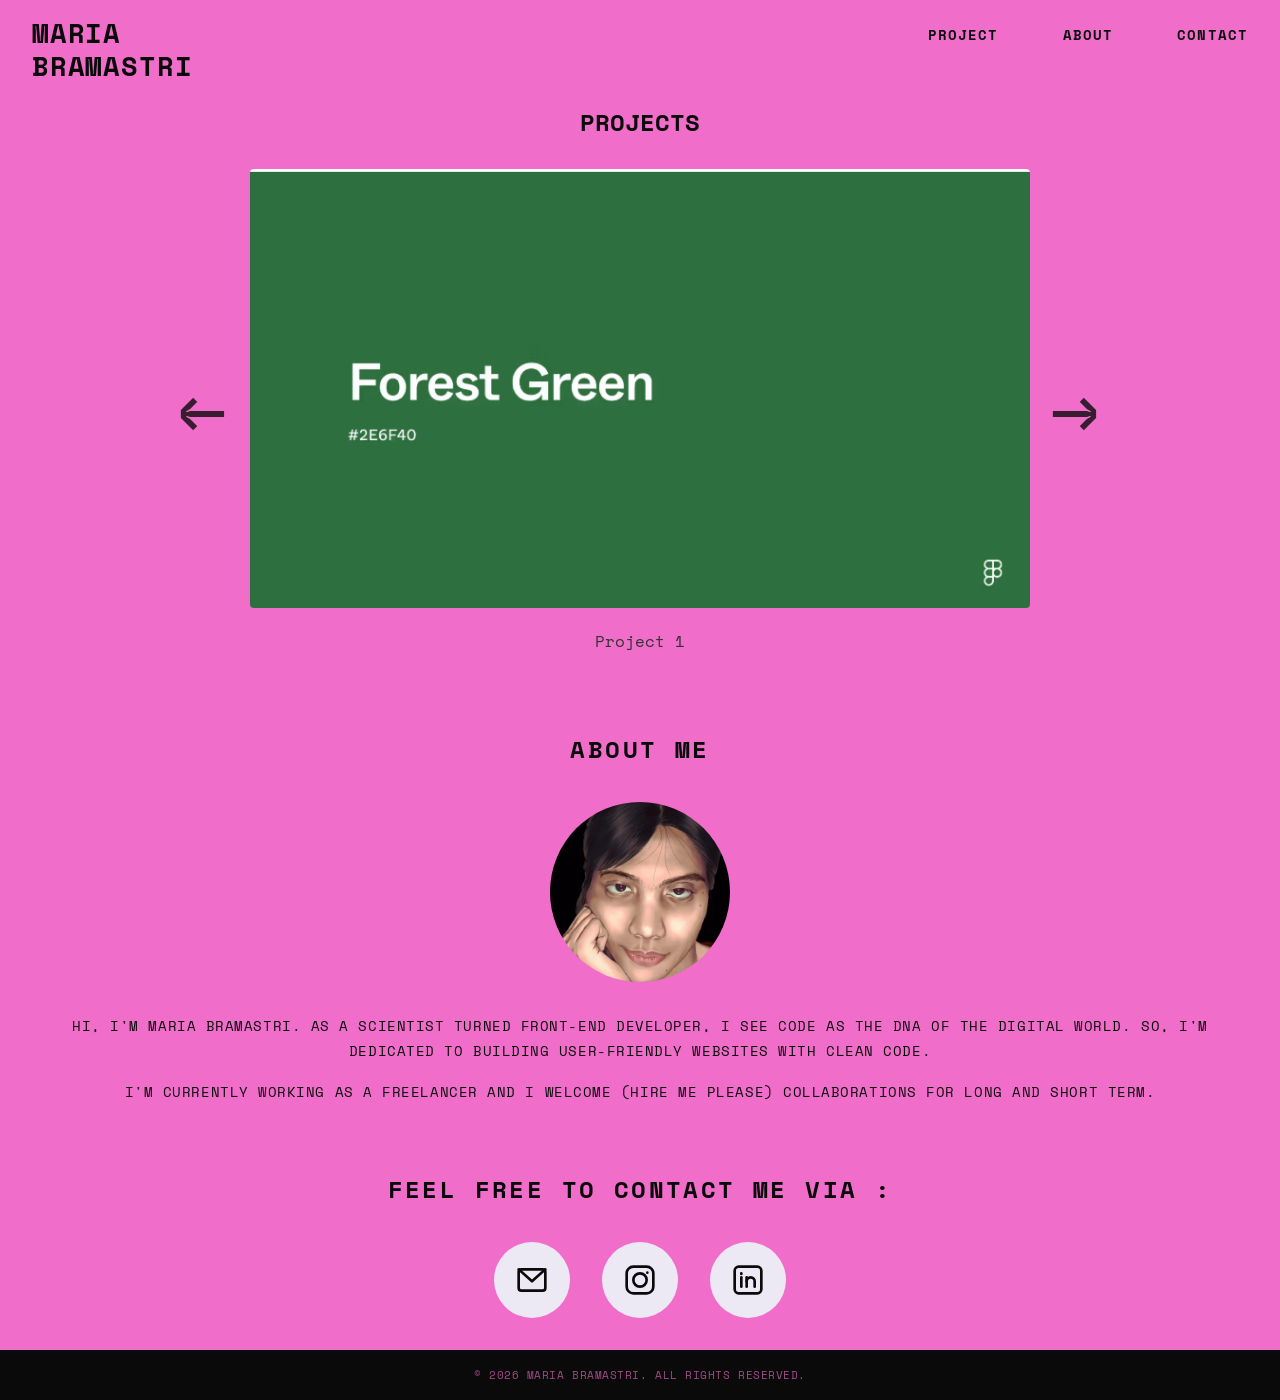
<file: Tugas-sesi-4/index.html>
<!DOCTYPE html>
<html lang="en">
  <head>
    <meta charset="UTF-8" />
    <meta name="viewport" content="width=device-width, initial-scale=1.0" />
    <title>Maria Bramastri — Frontend Developer</title>
    <link rel="preconnect" href="https://fonts.googleapis.com" />
    <link rel="preconnect" href="https://fonts.gstatic.com" crossorigin />
    <link
      href="https://fonts.googleapis.com/css2?family=Space+Mono:wght@400;700&display=swap"
      rel="stylesheet"
    />
    <link rel="stylesheet" href="style.css" />
  </head>

  <body>
    <!-- ===== HEADER / NAV ===== -->
    <header class="site-header">
      <div class="header-inner">
        <a href="#top" class="logo" aria-label="Maria Bramastri — home">
          <span>MARIA</span>
          <span>BRAMASTRI</span>
        </a>

        <button
          class="nav-toggle"
          aria-label="Toggle navigation"
          aria-expanded="false"
          aria-controls="primary-nav"
        >
          <span class="hamburger"></span>
        </button>

        <nav id="primary-nav" class="primary-nav" aria-label="Primary navigation">
          <ul role="list">
            <li><a href="#projects">PROJECT</a></li>
            <li><a href="#about">ABOUT</a></li>
            <li><a href="#contact">CONTACT</a></li>
          </ul>
        </nav>
      </div>
    </header>

    <!-- ===== MAIN ===== -->
    <main id="top">

      <section id="projects" class="projects-section" aria-label="Projects">
        <h2 class="projects-section__title">PROJECTS</h2>

  <div class="carousel" role="region" aria-roledescription="carousel" aria-label="Portfolio projects">
    
    <!-- Tombol Navigasi -->
    <button class="carousel__btn carousel__btn--prev" id="btn-prev" aria-label="Previous project" aria-controls="carousel-track">
      <span aria-hidden="true">&#8592;</span>
    </button>

    <div class="carousel__viewport">
      <ul id="carousel-track" class="carousel__track" aria-live="polite">

        <!-- Slide 1 -->
        <li class="carousel__slide" aria-roledescription="slide" aria-label="1 of 3">
          <div class="carousel__img-wrapper">
            <img src="green.png" alt="Project One — a scientist's code portfolio" class="carousel__image" loading="lazy" />
          </div>
          <p class="carousel__caption">Project 1</p>
        </li>

        <!-- Slide 2 -->
        <li class="carousel__slide" aria-roledescription="slide" aria-label="2 of 3">
          <div class="carousel__img-wrapper">
            <img src="red.png" alt="Project Two — data visualisation dashboard" class="carousel__image" loading="lazy" />
          </div>
          <p class="carousel__caption">Project 2</p>
        </li>

        <!-- Slide 3 -->
        <li class="carousel__slide" aria-roledescription="slide" aria-label="3 of 3">
          <div class="carousel__img-wrapper">
            <img src="yellow.png" alt="Project Three — e-commerce storefront" class="carousel__image" loading="lazy" />
          </div>
          <p class="carousel__caption">Project 3</p>
        </li>

      </ul>
    </div>

    <button class="carousel__btn carousel__btn--next" id="btn-next" aria-label="Next project" aria-controls="carousel-track">
      <span aria-hidden="true">&#8594;</span>
    </button>

  </div>
</section>

      <!-- ===== ABOUT SECTION ===== -->
      <section id="about" class="section section--about" aria-label="About me">
        <h2 class="section-title">ABOUT ME</h2>

        <div class="about__content">
          <div class="about__avatar-wrapper" aria-hidden="true">
            <img
              src="Hello2.jpeg"
              alt="Maria Bramastri — illustrated avatar"
              class="about__avatar"
              width="180"
              height="180"
            />
          </div>

          <div class="about__bio">
            <p>
              HI, I'M MARIA BRAMASTRI. AS A SCIENTIST TURNED FRONT-END
              DEVELOPER, I SEE CODE AS THE DNA OF THE DIGITAL WORLD. SO,
              I'M DEDICATED TO BUILDING USER-FRIENDLY WEBSITES WITH CLEAN CODE.
            </p>
            <p>
              I'M CURRENTLY WORKING AS A FREELANCER AND I WELCOME
              (HIRE ME PLEASE) COLLABORATIONS FOR LONG AND SHORT TERM.
            </p>
          </div>
        </div>
      </section>

      <!-- ===== CONTACT SECTION ===== -->
      <section id="contact" class="section section--contact" aria-label="Contact">
        <h2 class="section-title">FEEL FREE TO CONTACT ME VIA :</h2>

        <ul class="contact__icons" role="list">
          <li>
            <button
              class="contact__icon-btn"
              aria-label="Send me an email"
              id="open-email-modal"
            >
              <!-- Mail icon -->
              <svg xmlns="http://www.w3.org/2000/svg" viewBox="0 0 24 24" fill="none" stroke="currentColor" stroke-width="2" stroke-linecap="round" stroke-linejoin="round" aria-hidden="true" focusable="false" width="32" height="32">
                <rect x="2" y="4" width="20" height="16" rx="2"/>
                <polyline points="2,4 12,13 22,4"/>
              </svg>
            </button>
          </li>
          <li>
            <a
              href="https://www.instagram.com/stilleweasel"
              class="contact__icon-btn"
              target="_blank"
              rel="noopener noreferrer"
              aria-label="Visit my Instagram @stilleweasel"
            >
              <!-- Instagram icon -->
              <svg xmlns="http://www.w3.org/2000/svg" viewBox="0 0 24 24" fill="none" stroke="currentColor" stroke-width="2" stroke-linecap="round" stroke-linejoin="round" aria-hidden="true" focusable="false" width="32" height="32">
                <rect x="2" y="2" width="20" height="20" rx="5" ry="5"/>
                <circle cx="12" cy="12" r="5" fill="none"/>
                <circle cx="17.5" cy="6.5" r="1" fill="currentColor" stroke="none"/>
              </svg>
            </a>
          </li>
          <li>
            <a
              href="https://www.linkedin.com/in/maria-bramastri"
              class="contact__icon-btn"
              target="_blank"
              rel="noopener noreferrer"
              aria-label="View my LinkedIn profile"
            >
              <!-- LinkedIn icon -->
              <svg xmlns="http://www.w3.org/2000/svg" viewBox="0 0 24 24" fill="none" stroke="currentColor" stroke-width="2" stroke-linecap="round" stroke-linejoin="round" aria-hidden="true" focusable="false" width="32" height="32">
                <rect x="2" y="2" width="20" height="20" rx="3"/>
                <line x1="7" y1="10" x2="7" y2="17"/>
                <line x1="7" y1="7" x2="7" y2="7.5"/>
                <line x1="11" y1="10" x2="11" y2="17"/>
                <path d="M11 13a3 3 0 0 1 6 0v4"/>
              </svg>
            </a>
          </li>
        </ul>
      </section>

    </main>

    <!-- ===== FOOTER ===== -->
    <footer class="site-footer" role="contentinfo">
      <div class="footer-inner">
        <p class="footer__copy">&copy; <span id="footer-year"></span> MARIA BRAMASTRI. ALL RIGHTS RESERVED.</p>
      </div>
    </footer>

    <!-- ===== SCROLL TO TOP BUTTON ===== -->
    <button
      class="scroll-top"
      id="scroll-top"
      aria-label="Back to top"
      hidden
    >
      <svg xmlns="http://www.w3.org/2000/svg" viewBox="0 0 24 24" fill="none" stroke="currentColor" stroke-width="2.5" stroke-linecap="round" stroke-linejoin="round" aria-hidden="true" focusable="false" width="22" height="22">
        <polyline points="18 15 12 9 6 15"/>
      </svg>
    </button>

    <!-- ===== EMAIL MODAL ===== -->
    <div
      class="modal-overlay"
      id="email-modal"
      role="dialog"
      aria-modal="true"
      aria-labelledby="modal-title"
      hidden
    >
      <div class="modal">
        <button class="modal__close" id="close-email-modal" aria-label="Close email form">
          <svg xmlns="http://www.w3.org/2000/svg" viewBox="0 0 24 24" fill="none" stroke="currentColor" stroke-width="2.5" stroke-linecap="round" stroke-linejoin="round" aria-hidden="true" width="20" height="20">
            <line x1="18" y1="6" x2="6" y2="18"/>
            <line x1="6" y1="6" x2="18" y2="18"/>
          </svg>
        </button>

        <h3 id="modal-title" class="modal__title">SEND ME A MESSAGE</h3>

        <div class="modal__form">
          <div class="form-group">
            <label for="sender-email" class="form-label">YOUR EMAIL</label>
            <input
              type="email"
              id="sender-email"
              class="form-input"
              placeholder="you@example.com"
              autocomplete="email"
              required
            />
          </div>

          <div class="form-group">
            <label for="message-subject" class="form-label">SUBJECT</label>
            <input
              type="text"
              id="message-subject"
              class="form-input"
              placeholder="LET'S COLLABORATE!"
            />
          </div>

          <div class="form-group">
            <label for="message-body" class="form-label">MESSAGE</label>
            <textarea
              id="message-body"
              class="form-textarea"
              rows="5"
              placeholder="HI MARIA, I WOULD LOVE TO..."
              required
            ></textarea>
          </div>

          <button class="form-submit" id="send-email-btn">SEND MESSAGE</button>
          <p class="form-note" id="form-feedback" aria-live="polite"></p>
        </div>
      </div>
    </div>

    <script src="script.js"></script>
  </body>
</html>
</file>
<file: Tugas-sesi-4/style.css>
/* ── 1. CUSTOM PROPERTIES ─────────────────────────────────── */
:root {
  --color-bg:          #F06ECA;
  --color-black:       #0a0a0a;
  --color-card-bg:     #EDE9F4;
  --color-card-border: #d6d0e8;
  --color-white:       #ffffff;
  --color-modal-bg:    #fce9f7;

  --font-mono: 'Space Mono', 'Courier New', Courier, monospace;

  --nav-height:   70px;

  /* Spacing scale */
  --space-xs:   8px;
  --space-sm:  16px;
  --space-md:  32px;
  --space-lg:  64px;
  --space-xl: 100px;

  /* Content max-width */
  --content-max: 1440px;

  /* Transitions */
  --ease-out: cubic-bezier(0.22, 1, 0.36, 1);
}


/* ── 2. RESET & BASE ──────────────────────────────────────── */
*,
*::before,
*::after {
  box-sizing: border-box;
  margin: 0;
  padding: 0;
}

html {
  scroll-behavior: smooth;
  font-size: 16px;
}

body {
  font-family: var(--font-mono);
  background-color: var(--color-bg);
  color: var(--color-black);
  line-height: 1.7;
  -webkit-font-smoothing: antialiased;
}

img {
  display: block;
  max-width: 100%;
  height: auto;
}

a {
  color: inherit;
  text-decoration: none;
}

ul,
ol {
  list-style: none;
}

button {
  font-family: var(--font-mono);
  cursor: pointer;
  border: none;
  background: none;
  color: inherit;
}


/* ── 3. HEADER / NAVIGATION ───────────────────────────────── */
.site-header {
  position: sticky;
  top: 0;
  z-index: 100;
  background-color: var(--color-bg);
  height: var(--nav-height);
  display: flex;
  align-items: center;
  
}

.header-inner {
  width: 100%;
  max-width: var(--content-max);
  margin-inline: auto;
  padding-inline: var(--space-md);
  display: flex;
  align-items: center;
  justify-content: space-between;
}

/* Logo */
.logo {
  display: flex;
  flex-direction: column;
  font-size: 1.7rem;
  font-weight: 800;
  line-height: 1.2;
  letter-spacing: 0.03em;
  text-transform: uppercase;
  margin-top: 30px;
}

/* Primary nav */
.primary-nav ul {
  display: flex;
  gap: var(--space-lg);
}

.primary-nav a {
  font-size: 0.875rem;
  font-weight: 700;
  letter-spacing: 0.08em;
  text-transform: uppercase;
  position: relative;
  padding-bottom: 2px;
  transition: opacity 0.2s;
}

.primary-nav a::after {
  content: '';
  position: absolute;
  bottom: -2px;
  left: 0;
  width: 0;
  height: 2px;
  background-color: var(--color-black);
  transition: width 0.25s var(--ease-out);
}

.primary-nav a:hover::after,
.primary-nav a:focus-visible::after {
  width: 100%;
}

/* Hamburger (mobile) */
.nav-toggle {
  display: none;
  width: 36px;
  height: 36px;
  flex-direction: column;
  justify-content: center;
  align-items: center;
  gap: 6px;
  padding: 4px;
}

.hamburger,
.hamburger::before,
.hamburger::after {
  display: block;
  width: 24px;
  height: 2px;
  background-color: var(--color-black);
  transition: transform 0.3s var(--ease-out), opacity 0.2s;
}

.hamburger {
  position: relative;
}

.hamburger::before,
.hamburger::after {
  content: '';
  position: absolute;
  left: 0;
}

.hamburger::before { top: -7px; }
.hamburger::after  { top:  7px; }

/* Open state */
.nav-toggle[aria-expanded="true"] .hamburger      { background: transparent; }
.nav-toggle[aria-expanded="true"] .hamburger::before { transform: rotate(45deg) translate(5px, 5px); }
.nav-toggle[aria-expanded="true"] .hamburger::after  { transform: rotate(-45deg) translate(5px, -5px); }


/* ── 4. SECTION COMMON ────────────────────────────────────── */
.section {
  padding-block: var(--space-xl);
  padding-inline: var(--space-md);
}

.section-title {
  text-align: center;
  font-size: 1.5rem;
  font-weight: 700;
  letter-spacing: 0.1em;
  text-transform: uppercase;
  margin-bottom: var(--space-md);
}


/* --- Bagian Section --- */
.projects-section {
  padding: 2rem 1rem;
  max-width: 1200px;
  margin: 0 auto;
}

.projects-section__title {
  text-align: center;
  text-transform: uppercase;
  margin-bottom: 1rem;
  font-family: var(--font-mono);
  font-size: 1.5rem;
}

/* --- Komponen Carousel --- */
.carousel {
  display: flex;
  align-items: center;
  justify-content: center;
  position: relative;
  gap: 1rem;
  margin: 0 auto;
}

.carousel__viewport {
  overflow: hidden;
  width: 100%;
  max-width: 800px;
  border-radius: 8px;
}

.carousel__track {
  display: flex;
  list-style: none;
  padding: 0;
  margin: 0;
  width: 100%;
  transition: transform 0.4s cubic-bezier(0.25, 1, 0.5, 1);
}

.carousel__slide {
  flex: 0 0 100%;
  width: 100%;
  display: flex;
  flex-direction: column;
  align-items: center;
  justify-content: center;
  text-align: center;
  box-sizing: border-box;
  padding: 10px;
}

.carousel__img-wrapper {
  width: 100%;
  height: auto;
  aspect-ratio: 16 / 9;
  overflow: hidden;
  border-radius: 4px;
  background-color: #f0f0f0;
}

.carousel__image {
  width: 100%;
  height: 100%;
  object-fit: cover;
  display: block;
}

.carousel__caption {
  margin-top: 1.25rem;
  font-size: 1rem;
  font-weight: 100;
  font-family: var(--font-mono);
  color: #333;
  width: 100%;
  text-align: center;
}

.carousel__btn {
  border-radius: 50%;
  width: 40px;
  height: 40px;
  cursor: pointer;
  display: flex;
  align-items: center;
  justify-content: center;
  transition: background 0.2s, transform 0.2s;
  flex-shrink: 0;
}


.carousel__btn:active {
  transform: scale(0.95);
}

.carousel__btn {
  flex-shrink: 0;
  font-size: 5rem;
  font-weight: 400;
  letter-spacing: 0.04em;
  color: var(--color-black);
  padding: var(--space-xs);
  opacity: 0.8;
  transition: opacity 0.2s, transform 0.2s;
  white-space: nowrap;
}

/* ── 6. ABOUT SECTION ─────────────────────────────────────── */
.section--about {
  padding-top: var(--space-md);
  padding-bottom: var(--space-md)
}

.about__content {
  max-width: var(--content-xl);
  margin-inline: auto;
  display: flex;
  flex-direction: column;
  align-items: center;
  gap: var(--space-md);
  font-size-adjust: 0.5;
}

.about__avatar-wrapper {
  flex-shrink: 0;
}

.about__avatar {
  width: 180px;
  height: 180px;
  border-radius: 50%;
  object-fit: cover;
  display: block;
}

.about__bio {
  text-align: center;
  font-size: 0.85rem;
  letter-spacing: 0.04em;
  line-height: 1.85;
  text-transform: uppercase;
  display: flex;
  flex-direction: column;
  gap: var(--space-sm);
}


/* ── 7. CONTACT SECTION ───────────────────────────────────── */
.section--contact {
  padding-top: var(--space-md);
  padding-bottom: var(--space-md);
}

.contact__icons {
  display: flex;
  justify-content: center;
  gap: var(--space-md);
  margin-top: var(--space-md);
}

.contact__icon-btn {
  width: 76px;
  height: 76px;
  border-radius: 50%;
  background-color: var(--color-card-bg);
  border: none;
  display: flex;
  align-items: center;
  justify-content: center;
  cursor: pointer;
  transition: background-color 0.2s, transform 0.2s var(--ease-out);
  color: var(--color-black);
  text-decoration: none;
}

.contact__icon-btn:hover,
.contact__icon-btn:focus-visible {
  background-color: var(--color-black);
  color: var(--color-bg);
  transform: scale(1.08);
  outline: none;
}


/* ── 8. FOOTER ────────────────────────────── */
.site-footer {
  background-color: var(--color-black);
  color: var(--color-bg);
  padding-block: var(--space-sm);
  padding-inline: var(--space-md);
  text-align: center;
  width: 100%;
}

.footer-inner {
  display: flex;
  align-items: center;
  justify-content: center;
}

.footer__copy {
  font-size: 0.68rem;
  letter-spacing: 0.05em;
  opacity: 0.65;
  text-transform: uppercase;
}


/* ── 9. SCROLL TO TOP BUTTON ──────────────────────────────── */
.scroll-top {
  position: fixed;
  bottom: 32px;
  right: 32px;
  z-index: 200;
  width: 48px;
  height: 48px;
  border-radius: 50%;
  background-color: var(--color-black);
  color: var(--color-bg);
  display: flex;
  align-items: center;
  justify-content: center;
  cursor: pointer;
  box-shadow: 0 4px 16px rgba(0, 0, 0, 0.25);
  opacity: 0;
  transform: translateY(16px);
  transition: opacity 0.3s, transform 0.3s var(--ease-out);
  pointer-events: none;
}

.scroll-top.is-visible {
  opacity: 1;
  transform: translateY(0);
  pointer-events: auto;
}

.scroll-top:hover {
  background-color: var(--color-bg);
  color: var(--color-black);
  outline: 2px solid var(--color-black);
}


/* ── 10. EMAIL MODAL ──────────────────────────────────────── */
.modal-overlay {
  position: fixed;
  inset: 0;
  z-index: 300;
  background-color: rgba(240, 110, 202, 0.7);
  backdrop-filter: blur(4px);
  display: flex;
  align-items: center;
  justify-content: center;
  padding: var(--space-md);
  animation: fadeIn 0.25s var(--ease-out);
}

.modal-overlay[hidden] {
  display: none;
}

@keyframes fadeIn {
  from { opacity: 0; }
  to   { opacity: 1; }
}

.modal {
  background-color: var(--color-modal-bg);
  border: 2px solid var(--color-black);
  border-radius: 4px;
  width: 100%;
  max-width: 500px;
  padding: var(--space-md) var(--space-md) var(--space-md);
  position: relative;
  animation: slideUp 0.3s var(--ease-out);
}

@keyframes slideUp {
  from { transform: translateY(24px); opacity: 0; }
  to   { transform: translateY(0);    opacity: 1; }
}

.modal__close {
  position: absolute;
  top: var(--space-sm);
  right: var(--space-sm);
  width: 32px;
  height: 32px;
  display: flex;
  align-items: center;
  justify-content: center;
  border-radius: 50%;
  transition: background-color 0.2s;
}

.modal__close:hover {
  background-color: rgba(0, 0, 0, 0.1);
}

.modal__title {
  font-size: 1rem;
  font-weight: 700;
  letter-spacing: 0.08em;
  margin-bottom: var(--space-md);
  text-transform: uppercase;
}

/* Form */
.modal__form {
  display: flex;
  flex-direction: column;
  gap: var(--space-sm);
}

.form-group {
  display: flex;
  flex-direction: column;
  gap: 6px;
}

.form-label {
  font-size: 0.7rem;
  font-weight: 700;
  letter-spacing: 0.1em;
  text-transform: uppercase;
}

.form-input,
.form-textarea {
  font-family: var(--font-mono);
  font-size: 0.8rem;
  background-color: var(--color-white);
  border: 1.5px solid var(--color-black);
  border-radius: 3px;
  padding: 10px 12px;
  color: var(--color-black);
  transition: border-color 0.2s, box-shadow 0.2s;
  resize: vertical;
  width: 100%;
}

.form-input::placeholder,
.form-textarea::placeholder {
  opacity: 0.45;
  text-transform: uppercase;
}

.form-input:focus,
.form-textarea:focus {
  outline: none;
  border-color: var(--color-black);
  box-shadow: 3px 3px 0 var(--color-black);
}

.form-submit {
  font-family: var(--font-mono);
  font-size: 0.8rem;
  font-weight: 700;
  letter-spacing: 0.1em;
  text-transform: uppercase;
  background-color: var(--color-black);
  color: var(--color-bg);
  border: 2px solid var(--color-black);
  border-radius: 3px;
  padding: 12px 24px;
  cursor: pointer;
  margin-top: var(--space-xs);
  transition: background-color 0.2s, color 0.2s;
}

.form-submit:hover {
  background-color: var(--color-bg);
  color: var(--color-black);
}

.form-note {
  font-size: 0.72rem;
  letter-spacing: 0.05em;
  text-align: center;
  min-height: 1.2em;
  text-transform: uppercase;
  opacity: 0.8;
}


/* ── 11. FOCUS VISIBLE (ACCESSIBILITY) ────────────────────── */
:focus-visible {
  outline: 2px dashed var(--color-black);
  outline-offset: 3px;
}


/* ── 12. RESPONSIVE — TABLET (≤ 768px) ───────────────────── */
@media (max-width: 768px) {
  :root {
    --space-xl: 72px;
    --space-lg: 48px;
  }

  /* Mobile nav */
  .nav-toggle {
    display: flex;
  }

  .primary-nav {
    position: absolute;
    top: var(--nav-height);
    left: 0;
    right: 0;
    background-color: var(--color-bg);
    border-bottom: 2px solid var(--color-black);
    padding: var(--space-sm) var(--space-md);
    display: none;
  }

  .primary-nav.is-open {
    display: block;
  }

  .primary-nav ul {
    flex-direction: column;
    gap: var(--space-sm);
  }

  .primary-nav a {
    font-size: 1rem;
  }

  /* Carousel on tablet */
  .carousel__btn {
    font-size: 0.7rem;
    padding: 4px;
  }

  .about__avatar {
    width: 150px;
    height: 150px;
  }

  .about__bio {
    font-size: 0.8rem;
  }

  .contact__icon-btn {
    width: 64px;
    height: 64px;
  }

  .scroll-top {
    bottom: 20px;
    right: 20px;
  }
}


/* ── 13. RESPONSIVE — MOBILE (≤ 480px) ───────────────────── */
@media (max-width: 480px) {
  :root {
    --space-xl: 56px;
    --space-lg: 40px;
    --space-md: 20px;
  }

  .logo {
    font-size: 1rem;
  }

  .section-title {
    font-size: 0.9rem;
  }

  /* Carousel: hide long arrow text, show shorter symbol */
  .carousel__btn span {
    display: none;
  }

  .carousel__btn::after {
    font-size: 1.4rem;
    font-weight: 700;
  }

  .carousel__btn--prev::after { content: '←'; }
  .carousel__btn--next::after { content: '→'; }

  .carousel__caption {
    font-size: 0.72rem;
  }

  .about__bio {
    font-size: 0.75rem;
    letter-spacing: 0.02em;
  }

  .contact__icons {
    gap: var(--space-sm);
  }

  .contact__icon-btn {
    width: 56px;
    height: 56px;
  }

  .modal {
    padding: var(--space-sm);
  }
}
</file>
